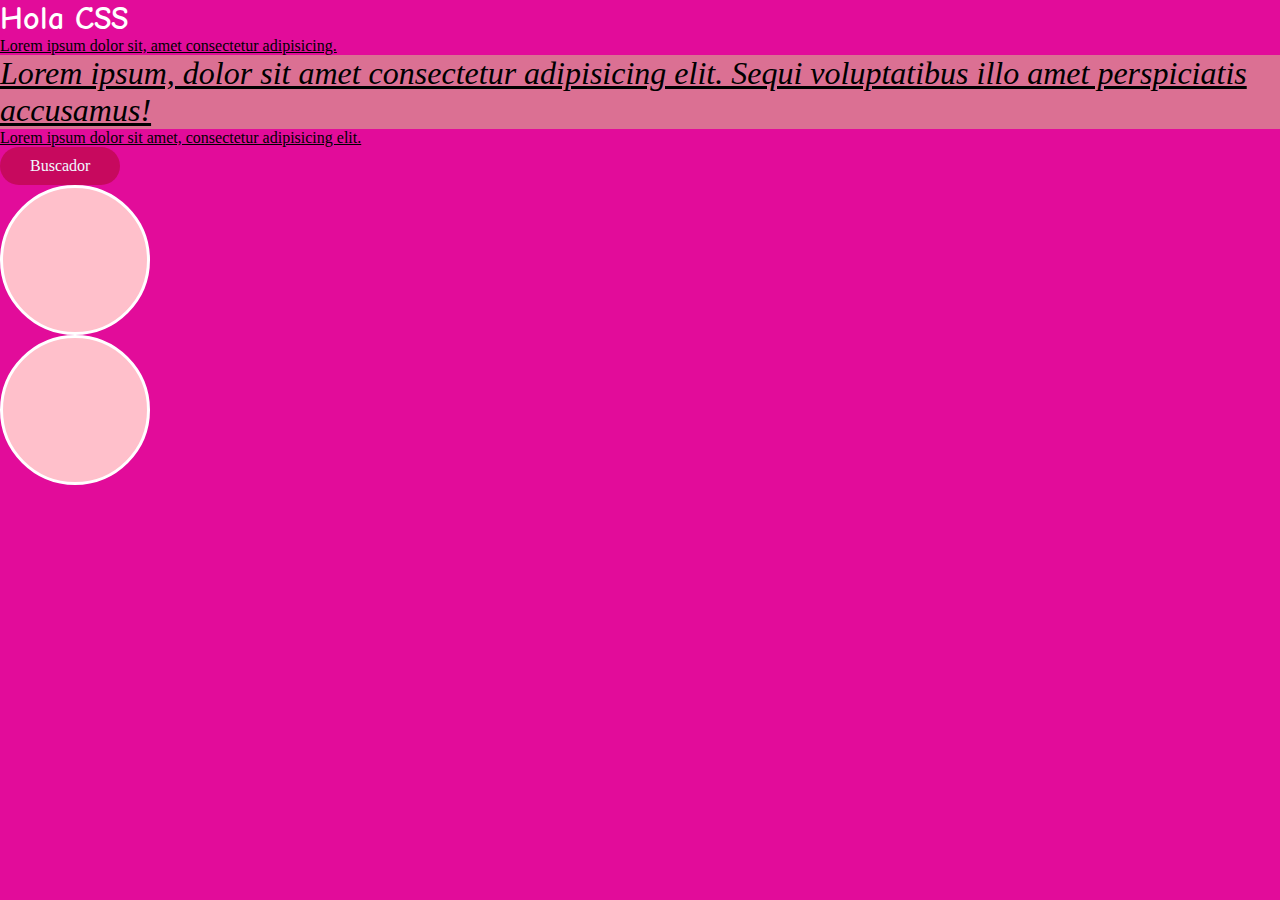
<file: 1-intro-css/index.html>
<!DOCTYPE html>
<html lang="en">

<head>
    <meta charset="UTF-8">
    <meta name="viewport" content="width=device-width, initial-scale=1.0">
    <title>Intro CSS🎉</title>
    <link rel="preconnect" href="https://fonts.googleapis.com">
    <link rel="preconnect" href="https://fonts.gstatic.com" crossorigin>
    <link
        href="https://fonts.googleapis.com/css2?family=Comic+Neue:ital,wght@0,300;0,400;0,700;1,300;1,400;1,700&display=swap"
        rel="stylesheet">
    <link rel="stylesheet" href="style.css">
</head>

<body>
    <h1 id="tituloWeb">Hola CSS</h1>
    <p>Lorem ipsum dolor sit, amet consectetur adipisicing.</p>
    <p class="text-important">Lorem ipsum, dolor sit amet consectetur adipisicing elit. Sequi voluptatibus illo amet
        perspiciatis accusamus!
    </p>
    <p>Lorem ipsum dolor sit amet, consectetur adipisicing elit.</p>
    <a href="http://www.google.com">Buscador</a>

    <div class="ball"></div>
    <div class="ball"></div>

</body>

</html>
</file>
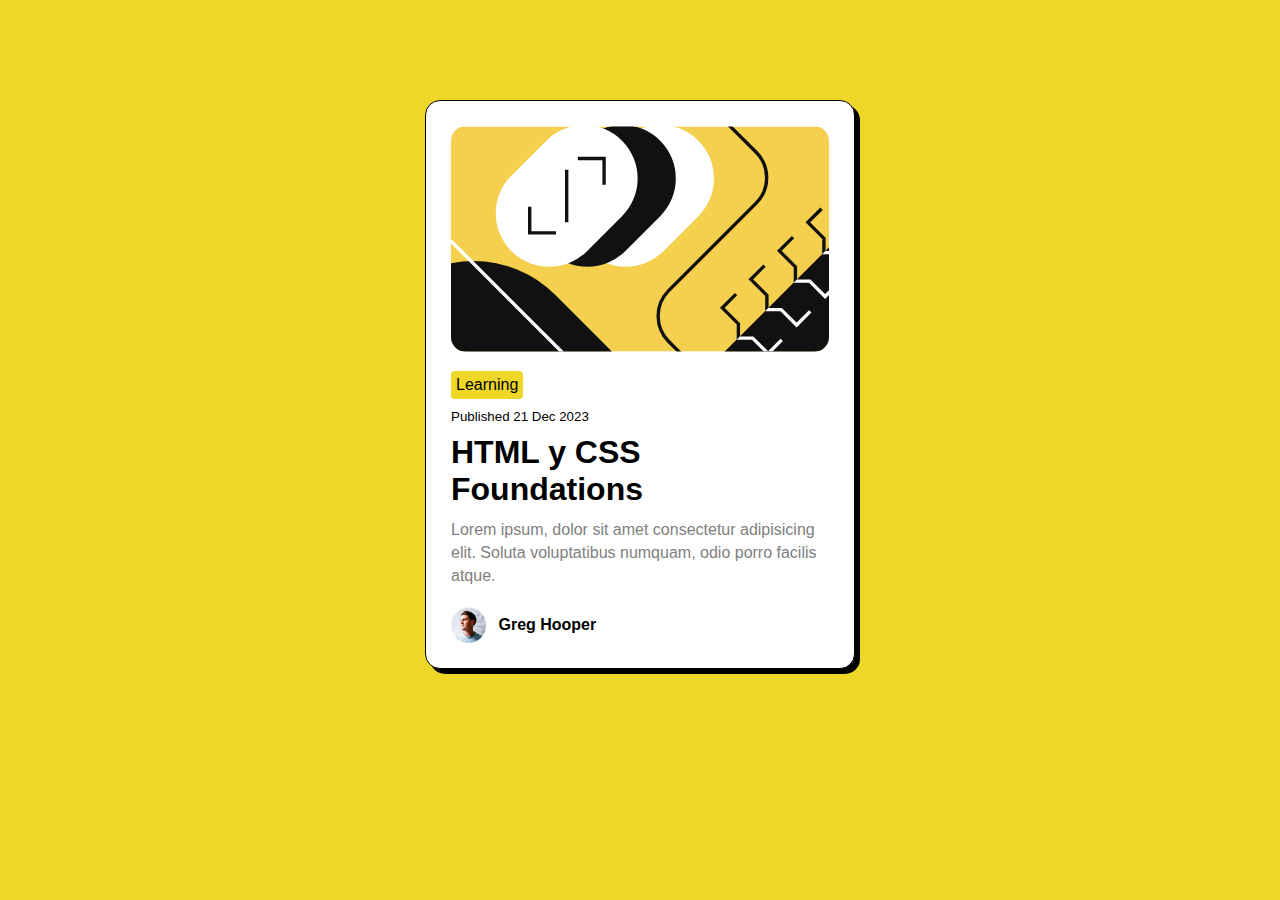
<file: 2-box-model/index.html>
<!DOCTYPE html>
<html lang="en">

<head>
    <meta charset="UTF-8">
    <meta name="viewport" content="width=device-width, initial-scale=1.0">
    <title>Box Model 🎁</title>
    <link rel="stylesheet" href="style.css">
</head>

<body>

    <div class="card">
        <img src="./assets/illustration-article.svg" alt="">
        <span>Learning</span>
        <br>
        <small>Published 21 Dec 2023</small>
        <h1>HTML y CSS Foundations</h1>
        <p>Lorem ipsum, dolor sit amet consectetur adipisicing elit. Soluta voluptatibus numquam, odio porro facilis
            atque.
        </p>
        <div class="user-info-box">
            <img src="./assets/image-avatar.webp" alt="" width="35px">
            <p>Greg Hooper</p>
        </div>
    </div>

</body>

</html>
</file>
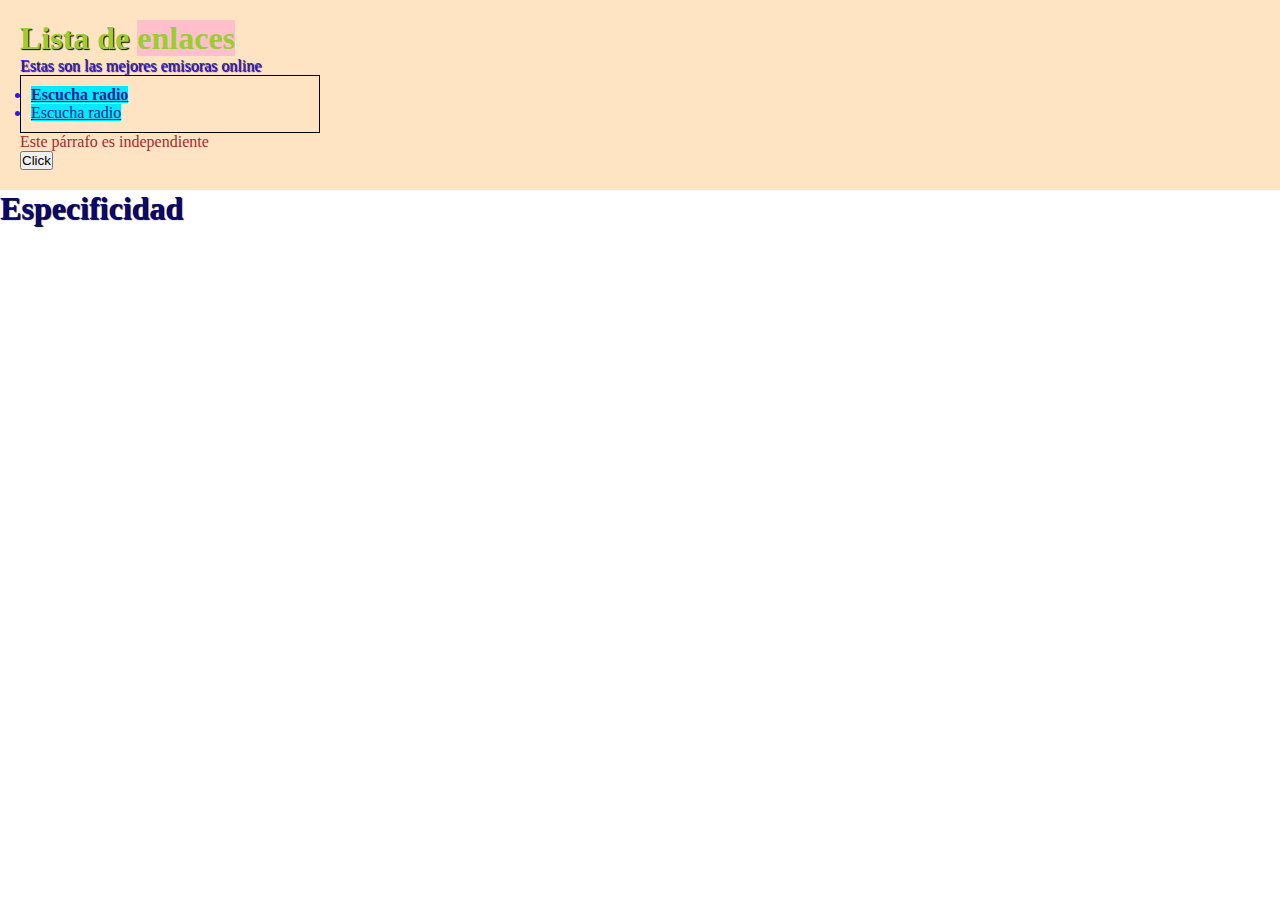
<file: 3-herencia/index.html>
<!DOCTYPE html>
<html lang="en">

<head>
    <meta charset="UTF-8">
    <meta name="viewport" content="width=device-width, initial-scale=1.0">
    <title>Herencia CSS</title>
    <link rel="stylesheet" href="style.css">


    <style>
        .container {
            background-color: bisque;
            padding: 20px;
            opacity: 1;
        }
    </style>
</head>

<body>


    <div class="container">

        <h1>Lista de <span>enlaces</span></h1>
        <p>Estas son las mejores emisoras online</p>
        <ul style="padding: 10px; border: 1px solid black; width: 300px;">
            <li>
                <a href="https://www.google.com" style="font-weight: bold;"> Escucha radio </a>
            </li>
            <li>
                <a href="https://www.google.com">Escucha radio</a>
            </li>
        </ul>

        <p class="diferente">Este párrafo es independiente</p>
        <button>Click</button>
    </div>

    <h1 id="red" class="blue">Especificidad</h1>

</body>

</html>
</file>
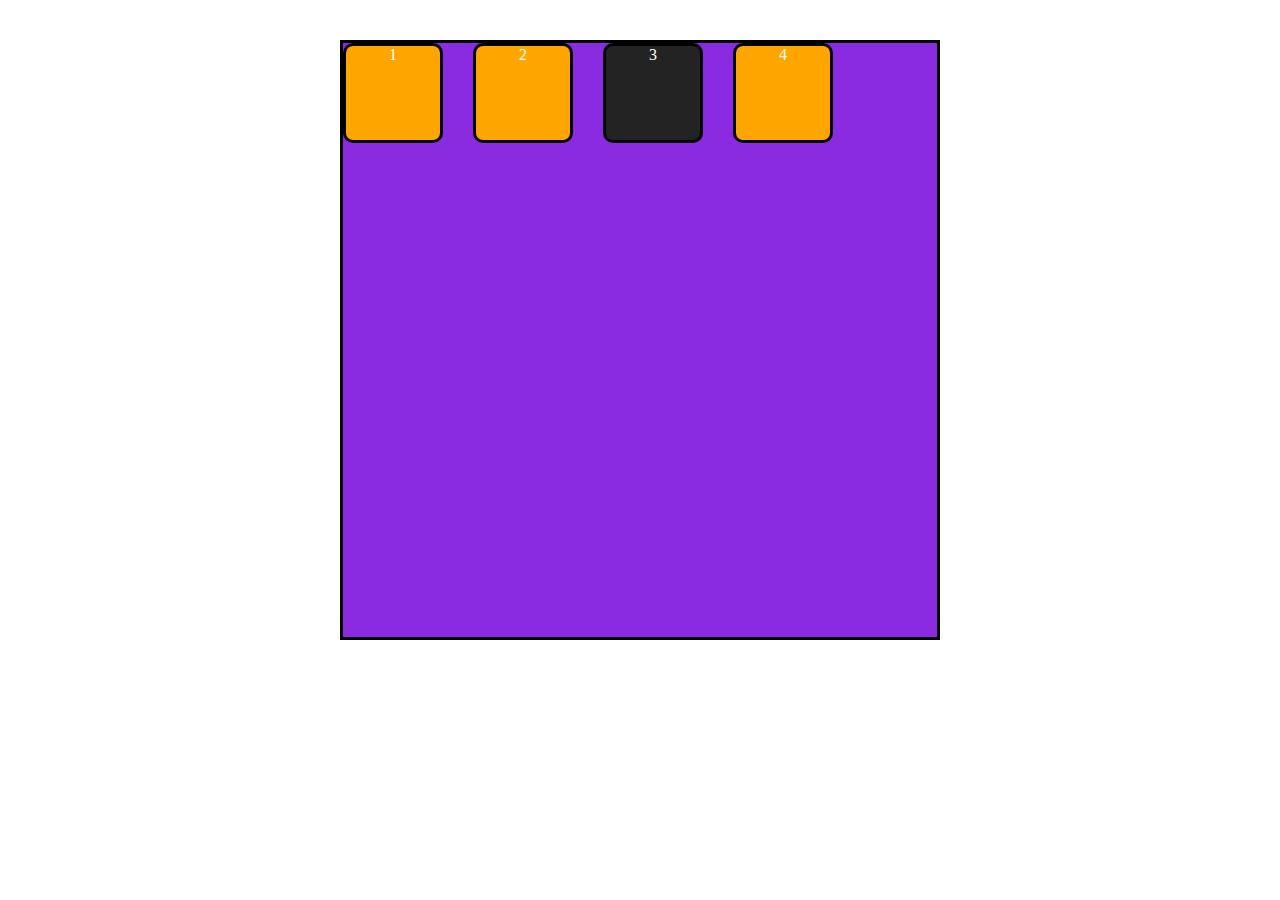
<file: 4-flexbox/index.html>
<!DOCTYPE html>
<html lang="en">

<head>
    <meta charset="UTF-8">
    <meta name="viewport" content="width=device-width, initial-scale=1.0">
    <title>Flexbox 📦</title>
    <link rel="stylesheet" href="style.css">
</head>

<body>

    <div class="container">
        <div class="ball">1</div>
        <div class="ball">2</div>
        <div class="ball tres">3</div>
        <div class="ball">4</div>

    </div>


</body>

</html>
</file>
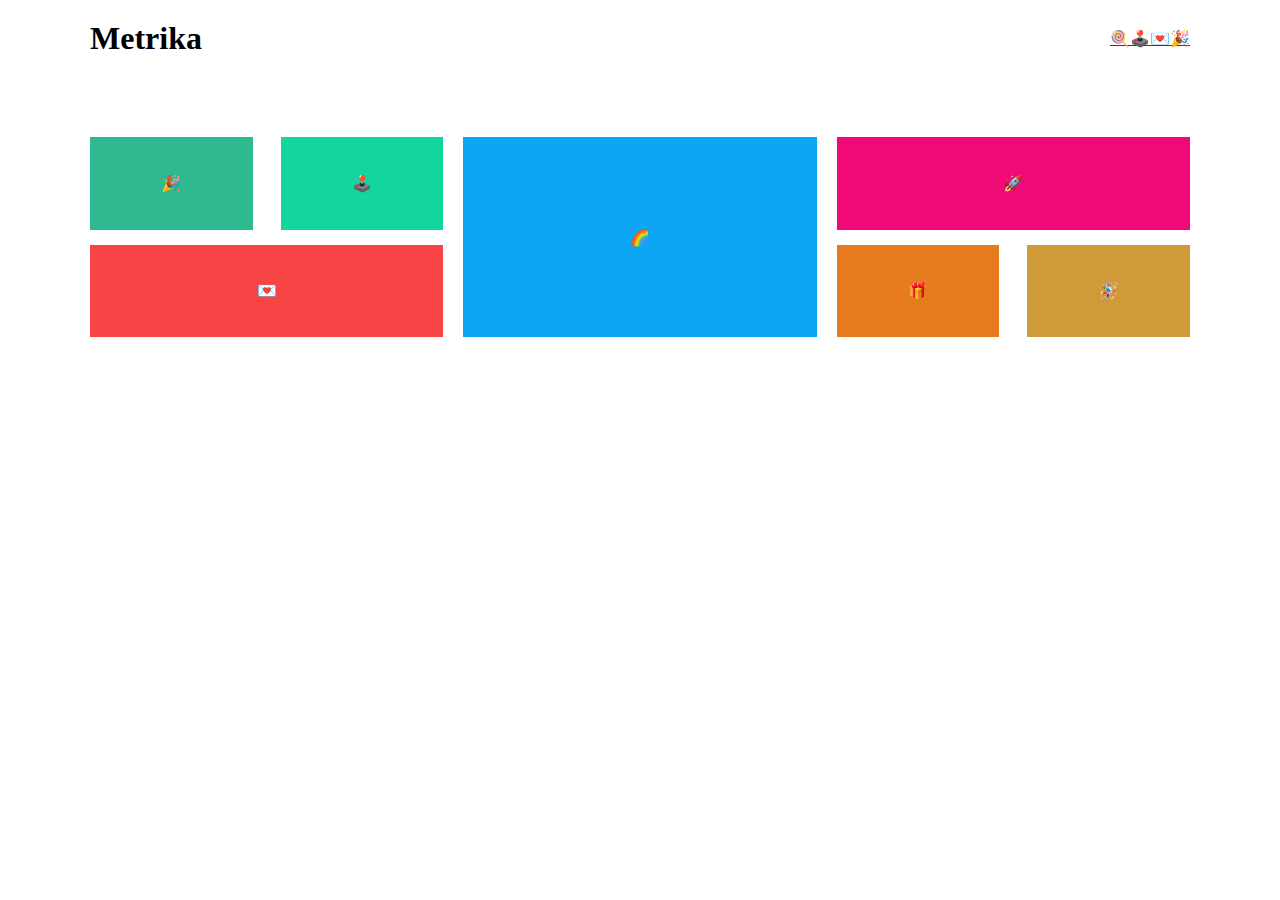
<file: 5-metrika/index.html>
<!DOCTYPE html>
<html lang="en">

<head>
    <meta charset="UTF-8">
    <meta name="viewport" content="width=device-width, initial-scale=1.0">
    <title>Metrika 🕹️</title>
    <link rel="stylesheet" href="style.css">
</head>

<body>

    <header>
        <div class="container-header">
            <h1>Metrika</h1>
            <nav>
                <ul>
                    <li> <a href="">🍭</a> </li>
                    <li> <a href="">🕹️</a> </li>
                    <li> <a href="">💌</a> </li>
                    <li> <a href="">🎉</a> </li>
                </ul>
            </nav>
        </div>
    </header>

    <section>
        <div class="container-content">
            <div class="card">
                <div class="card-box-50 green">🎉</div>
                <div class="card-box-50 lemon-green">🕹️</div>
                <div class="card-box-100 tomato">💌</div>
            </div>
            <div class="card middle">
                <p>🌈</p>
            </div>
            <div class="card">
                <div class="card-box-100">🚀</div>
                <div class="card-box-50">🎁</div>
                <div class="card-box-50 piñata">🪅</div>
            </div>
        </div>
    </section>
</body>
</html>
</file>
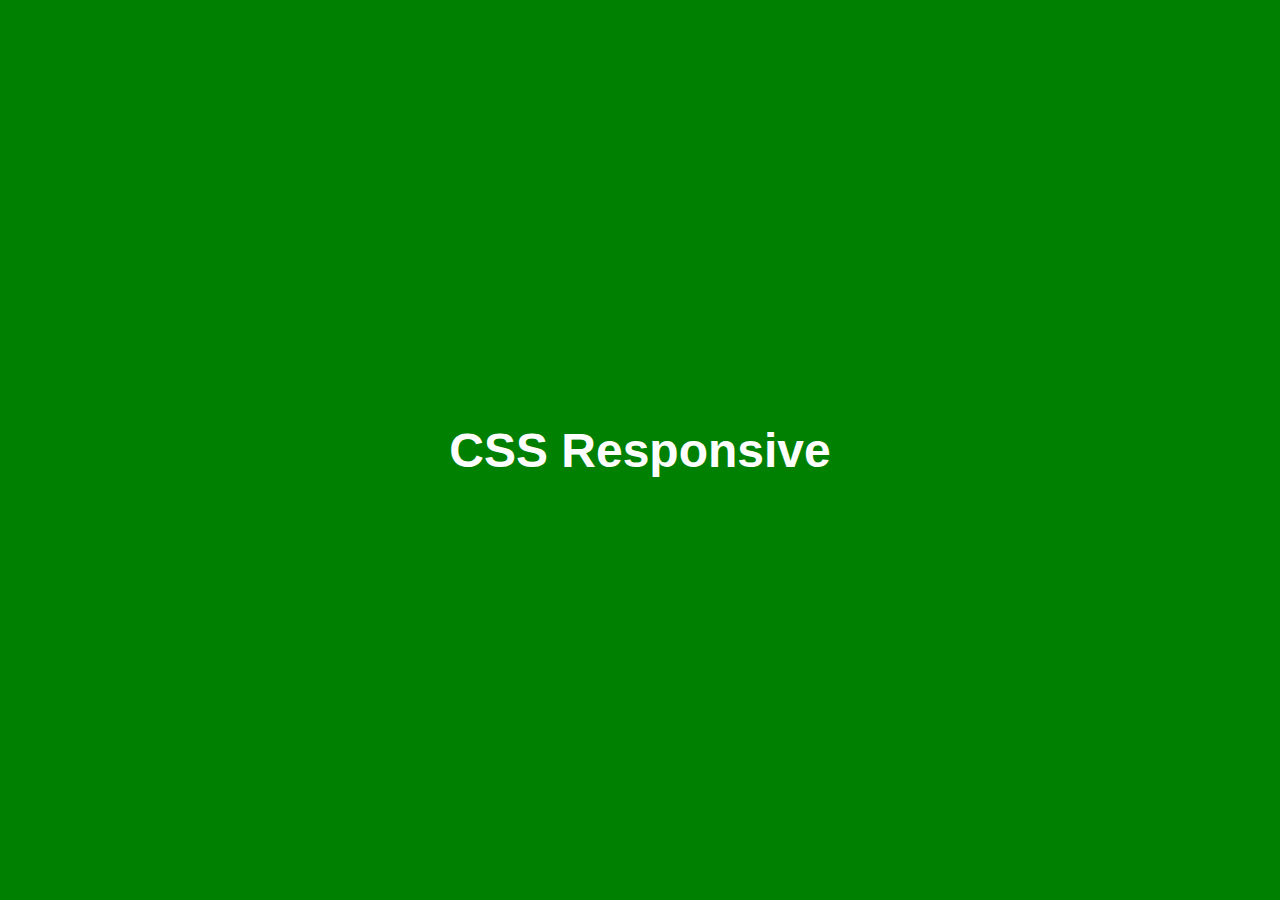
<file: 7-responsive/index.html>
<!DOCTYPE html>
<html lang="en">

<head>
    <meta charset="UTF-8">
    <meta name="viewport" content="width=device-width, initial-scale=1.0">
    <title>Responsive </title>
    <link rel="stylesheet" href="style.css">
</head>

<body>
    <div class="contenedor">
        <h1>CSS Responsive</h1>

    </div>
</body>

</html>
</file>
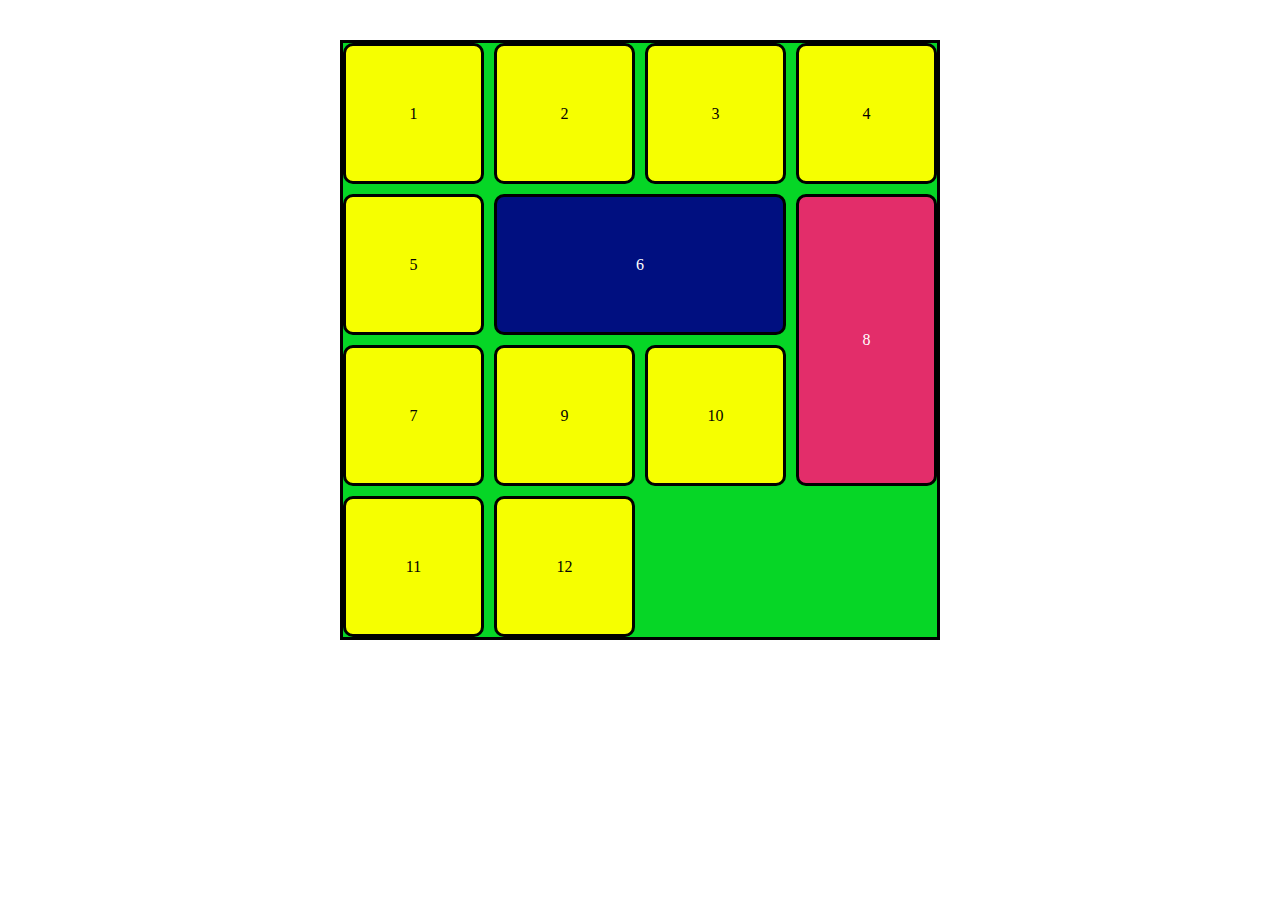
<file: 8-grid/index.html>
<!DOCTYPE html>
<html lang="en">

<head>
    <meta charset="UTF-8">
    <meta name="viewport" content="width=device-width, initial-scale=1.0">
    <title>Grid 🕹️</title>
    <link rel="stylesheet" href="style.css">
</head>

<body>

    <div class="container">
        <div class="ball">1</div>
        <div class="ball">2</div>
        <div class="ball tres">3</div>
        <div class="ball">4</div>
        <div class="ball">5</div>
        <div class="ball blue">6</div>
        <div class="ball">7</div>
        <div class="ball pink">8</div>
        <div class="ball">9</div>
        <div class="ball">10</div>
        <div class="ball tres">11</div>
        <div class="ball">12
        </div>


    </div>


</body>

</html>
</file>
<file: 1-intro-css/style.css>
* {
    margin: 0;
    padding: 0;
    text-decoration: none;
    box-sizing: border-box;
}

body {
    background-color: rgb(226, 12, 154);
}

h1 {
    color: white;
}

p {
    text-decoration: underline;
}

a {
    text-decoration: none;
    background-color: rgb(199, 9, 94);
    color: aliceblue;
    display: inline-block;
    padding: 10px 30px;
    border-radius: 25px;
}


.ball {
    background-color: pink;
    width: 150px;
    height: 150px;
    border-radius: 100%;
    border: 3px solid rgb(255, 255, 255);
}

.text-important {
    font-size: 2rem;
    background-color: palevioletred;
    font-style: oblique;
}

#tituloWeb {
    font-family: "Comic Neue", cursive;
}
</file>
<file: 2-box-model/style.css>
* {
    margin: 0;
    padding: 0;
    box-sizing: border-box;
    font-family: sans-serif;
}

body {
    background-color: #eed726;
}

.card {
    background-color: white;
    /* margin top; 100px; */
    margin: 100px auto;
    width: 430px;
    padding: 25px;
    border-radius: 15px;
    border: 1px solid black;
    box-shadow: 5px 5px 0px black;
}

.card span {
    display: inline-block;
    background-color: #eed726;
    padding: 5px;
    border-radius: 4px;
}

.card small {
    display: inline-block;
    margin: 10px 0;
}

.card>img {
    width: 100%;
    border-radius: 15px;
    margin-bottom: 15px;
}

.card>p {
    color: gray;
    margin-top: 10px;
    line-height: 23px;
}

.user-info-box {
    margin-top: 20px;
}

.user-info-box img {
    display: inline-block;
    vertical-align: middle;
    margin-right: 8px;
}

.user-info-box p {
    display: inline-block;
    vertical-align: middle;
    font-weight: bold;
}
</file>
<file: 3-herencia/style.css>
* {
    margin: 0;
    padding: 0;
    box-sizing: border-box;
}

body {
    color: rgb(44, 24, 231);
    text-shadow: 1px 1px 1px black;
}

a {
    text-shadow: none;
    color: rgb(8, 26, 145);
    background-color: rgb(0, 234, 255);
}

.diferente {
    text-shadow: none;
    color: brown;
}

h1 span {
    text-shadow: none;
    background-color: pink;
}

.container {}



*/Ejemplo de especificidad*/ 

#red{
    color: brown;
}

.blue{
    color: rgb(7, 9, 117)!important;
}

h1{
    color: yellowgreen;
}
</file>
<file: 4-flexbox/style.css>
* {
    margin: 0;
    padding: 0;
    box-sizing: border-box;
}

/* Padre */

.container {
    display: flex;
    flex-direction: row;
    justify-content: start;
    /* align-items: stretch; */
    /*  align-content: stretch; */
    flex-wrap: wrap;
    gap: 30px;

    width: 600px;
    height: 600px;
    background-color: blueviolet;
    border: 3px solid black;
    margin: 40px auto;
}

/* Hijos */
.ball {
    display: flex;
    justify-content: center;
    width: 100px;
    height: 100px;
    background-color: orange;
    border-radius: 10px;
    border: 3px solid black;
    color: white;
}

.tres {
    background-color: #232323;
    align-self: flex-start;
}
</file>
<file: 5-metrika/style.css>
* {
    margin: 0;
    padding: 0;
    box-sizing: border-box;
    list-style: none;
}

header {
    /*background-color: antiquewhite;*/
    padding: 20px 0;
}

.container-header {
    display: flex;
    justify-content:space-between;
    align-items: center;
    max-width: 1100px;
    margin: auto;
}

nav ul {
    display: flex;

}

section {
    /*background-color: rgb(10, 118, 143);*/
    margin-top: 60px;
}

.container-content {
    display: flex;
    gap: 20px;
    max-width: 1100px;
    /* background-color: black; */
    margin: auto;
}

.card {
    display: flex;
    flex-wrap: wrap;
    gap: 15px;
    justify-content: space-between;

    height: 200px;
    /* background-color: orange;*/
    flex: 1;
}

.card-box-50 {
    display: flex;
    justify-content: center;
    align-items: center;
    background-color: rgb(231, 124, 31);
    width: 46%;
}

.card-box-100 {
    display: flex;
    justify-content: center;
    align-items: center;
    background-color: rgb(239, 10, 117);
    width: 100%;
}

.middle {
    display: flex;
    justify-content: center;
    align-items: center;
    background-color: rgb(13, 166, 242);
}

.green {
    background-color: rgb(46, 185, 144);
}

.lemon-green{
background-color: rgb(18, 214, 155);
}

.tomato {
    background-color: rgb(247, 69, 69);
}

.piñata{
    background-color: rgb(207, 155, 57);
}
</file>
<file: 7-responsive/style.css>
/* Estilos generales */
* {
    margin: 0;
    padding: 0;
    box-sizing: 0;
    font-family: 'Trebuchet MS', 'Lucida Sans Unicode', 'Lucida Grande', 'Lucida Sans', Arial, sans-serif
}

/* Estilos desktop */
.contenedor {
    display: flex;
    align-items: center;
    justify-content: center;

    width: 100vw;
    height: 100vh;
    background-color: green;
    color: white;
}

.contenedor h1 {
    font-size: 3rem !important;
}

/* Primer breakpoint */
@media screen and (max-width: 900px) {

    .contenedor {
        background-color: red;
    }

    .contenedor h1 {
        font-size: 5rem !important;
        text-decoration: underline;
        background-color: cyan;
        color: #232323;
    }
}

/* Segundo breackpoint */
@media screen and (max-width: 468px) {
    .contenedor {
        background-color: gold;
    }
}
</file>
<file: 8-grid/style.css>
* {
    margin: 0;
    padding: 0;
    box-sizing: border-box;
}

/* Padre */

.container {
    display: grid;
    grid-template-columns: repeat(4, 1fr);
    /*  grid-template-rows: 200px auto; */
    gap: 10px;


    width: 600px;
    height: 600px;
    background-color: rgb(6, 214, 38);
    border: 3px solid black;
    margin: 40px auto;
}

/* Hijos */
.ball {
    display: flex;
    justify-content: center;
    align-items: center;
    /* width: 100px;
    height: 100px; */
    background-color: rgb(246, 255, 0);
    border-radius: 10px;
    border: 3px solid black;
    color: rgb(4, 2, 2);
}

.blue {
    background-color: rgb(0, 15, 128);
    color: white;
    grid-column-start: 2;
    grid-column-end: 4;
    grid-row-start: 2;
    grid-row-end: 3;
}

.pink {
    background-color: rgb(227, 45, 106);
    color: white;
   /*  grid-column-start: 4;
    grid-column-end: 5; */
    grid-column: 4/5;
   /*  grid-row-start: 2;
    grid-row-end: 4; */
    grid-row: 2/4;
}
</file>
